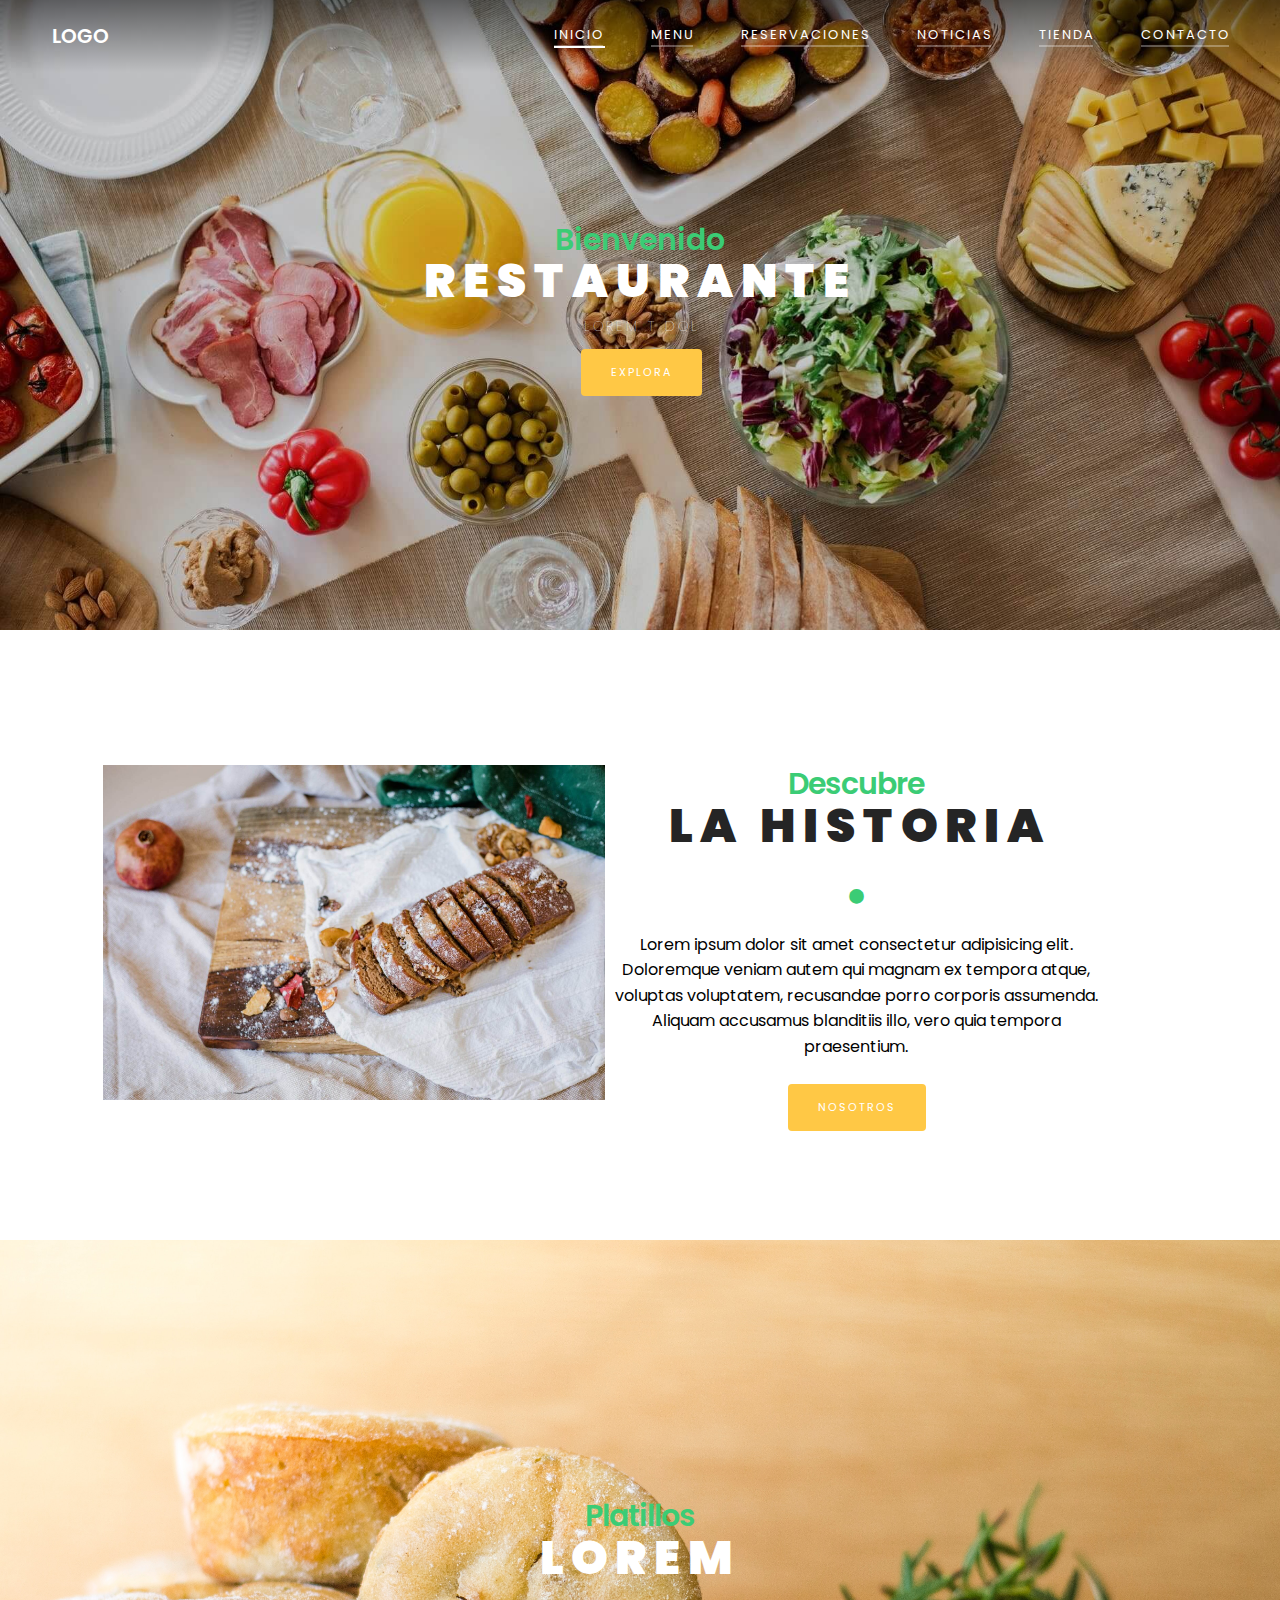
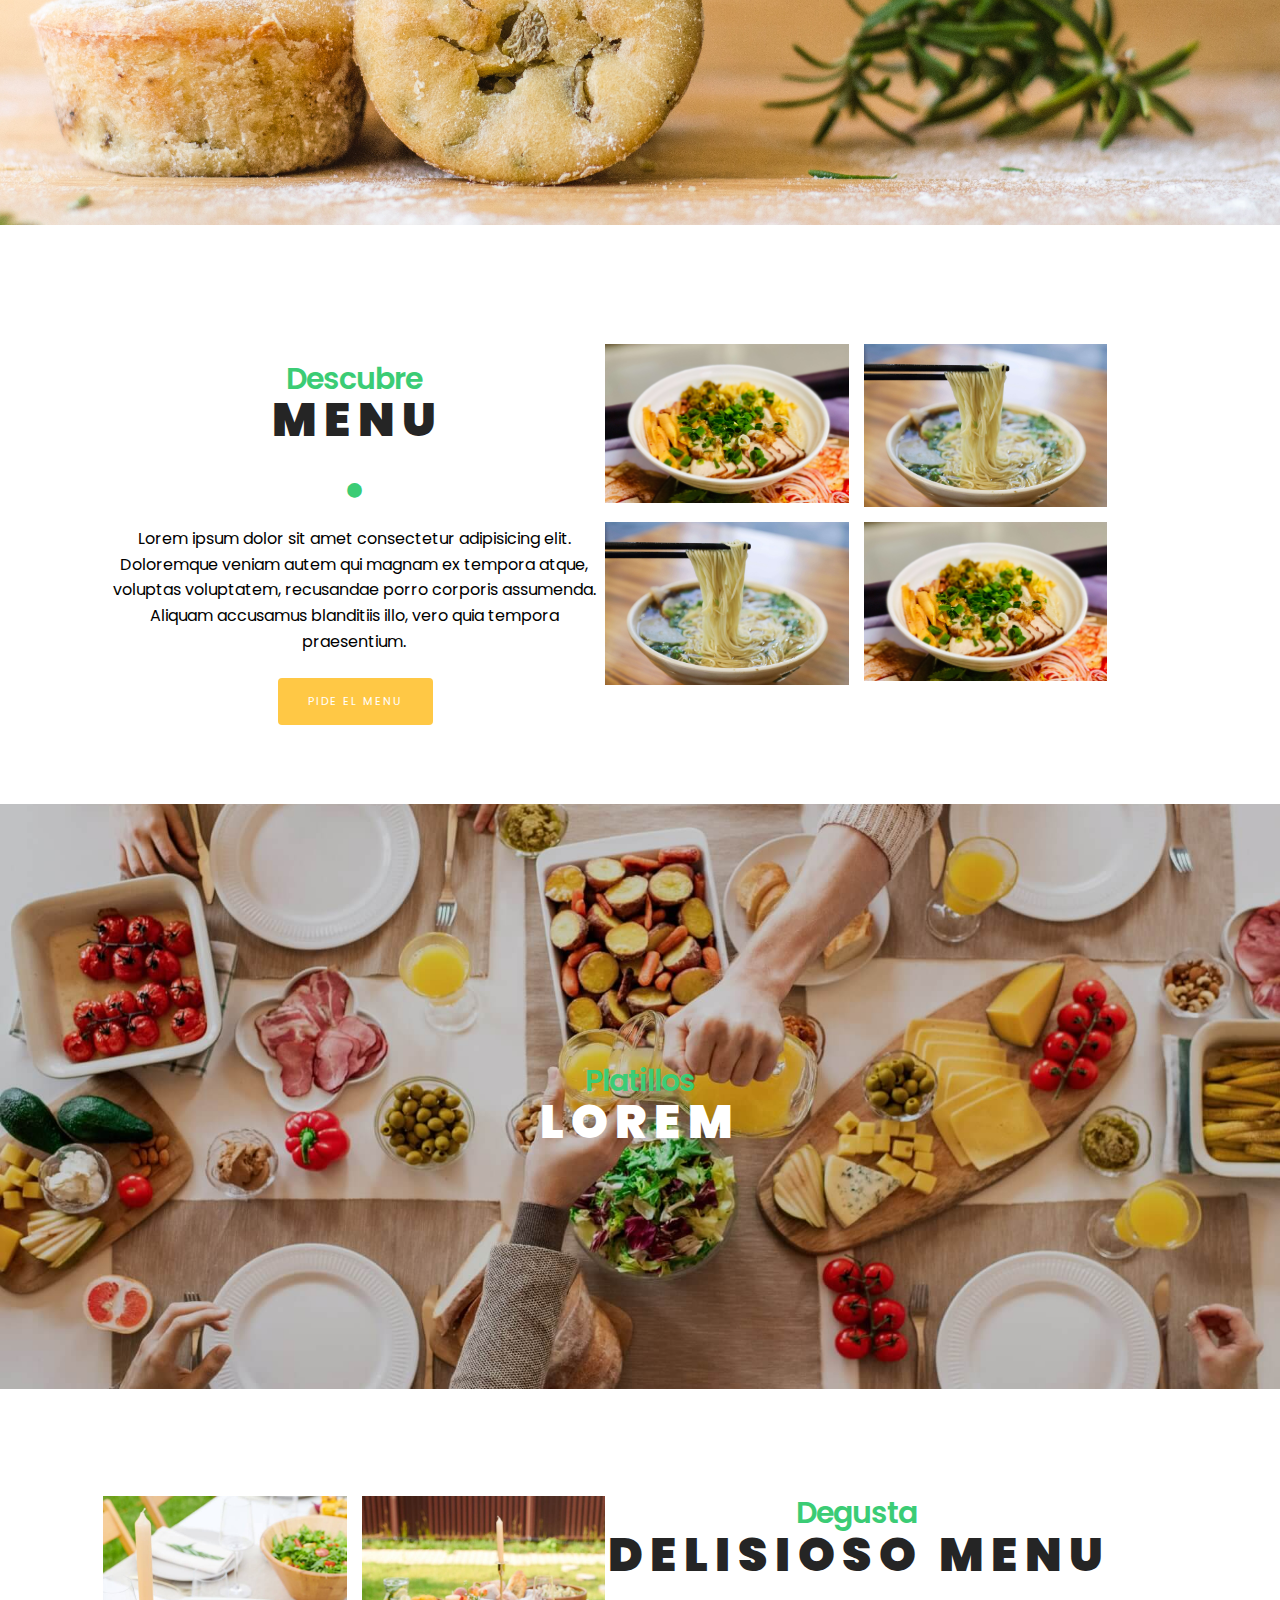
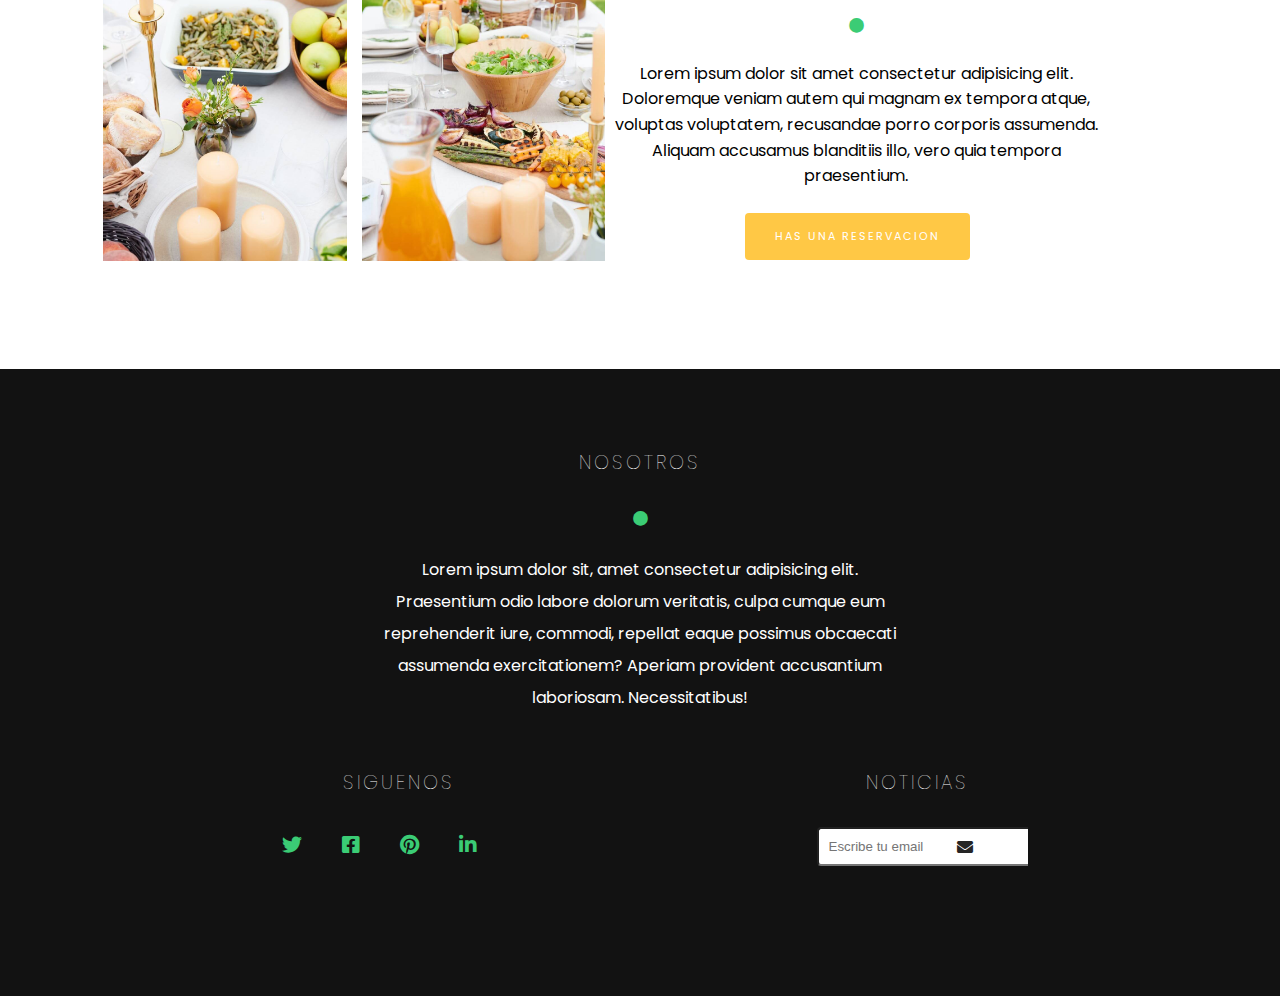
<file: segundo/index.html>
<!DOCTYPE html>
<html lang="en">
<head>
    <meta charset="UTF-8">
    <meta http-equiv="X-UA-Compatible" content="IE=edge">
    <meta name="viewport" content="width=device-width, initial-scale=1.0">
    <title>Restaurante</title>
    <link rel="stylesheet" href="https://cdnjs.cloudflare.com/ajax/libs/font-awesome/5.11.2/css/all.min.css">
    <link rel="stylesheet" href="./style.css">
</head>
<body>

    <header>
        <div class="container">
            <nav class="nav">
                <div class="menu-toggle">
                    <i class="fas fa-bars"></i>
                    <i class="fas fa-times"></i>
                </div>
                <a href="#" class="logo">LOGO</a>
                <ul class="nav-list">
                    <li class="nav-item">
                        <a href="#" class="nav-link active">Inicio</a>
                    </li>
                    <li class="nav-item">
                        <a href="#" class="nav-link ">Menu</a>
                    </li>
                    <li class="nav-item">
                        <a href="#" class="nav-link ">Reservaciones</a>
                    </li>
                    <li class="nav-item">
                        <a href="#" class="nav-link ">Noticias</a>
                    </li>
                    <li class="nav-item">
                        <a href="#" class="nav-link ">Tienda</a>
                    </li>
                    <li class="nav-item">
                        <a href="#" class="nav-link ">Contacto</a>
                    </li>
                </ul>
            </nav>
        </div>
    </header>


    <section class="hero" id="hero">
        <div class="container">
            <h2 class="h2-sub">
                <span class="fil">B</span>ienvenido
            </h2>
            <h1 class="head">Restaurante</h1>
            <div class="he-des">
                <h5>Lorem t dol</h5>
                <a href="#" class="btn cta-btn">Explora</a>
            </div>
        </div>
    </section>

    <section class="dis-sto">
        <div class="container">
            <div class="res-info">
                <div>
                    <img src="images/nosotros.jpg" alt="">
                </div>
            
                <div class="res-des pad-rig">
                    <div class="global">
                        <h2 class="h2-sub">
                            <span class="fil">D</span>escubre
                        </h2>
                        <h1 class="head hea-dark">La Historia</h1>
                        <div class="circle">
                            <i class="fas fa-circle"></i>
                        </div>
                    </div>
                    <p>
                        Lorem ipsum dolor sit amet consectetur adipisicing elit. 
                        Doloremque veniam autem qui magnam ex tempora atque, voluptas
                         voluptatem, recusandae porro corporis assumenda. 
                        Aliquam accusamus blanditiis illo, vero quia tempora praesentium.
                    </p>
                    <a href="#" class="btn cta-btn">Nosotros</a>
                </div>

            </div>
        </div>
    </section>


    <section class="taste bt">
        <div class="container">
            <div class="global">
                <h2 class="h2-sub">
                    <span class="fil">P</span>latillos
                </h2>
                <h1 class="head">Lorem</h1>
            </div>
        </div>
    </section>


    <section class="disco">
        <div class="container">
            <div class="res-info">
                <div class="res-des">
                    <div class="global">
                        <h2 class="h2-sub">
                            <span class="fil">D</span>escubre
                        </h2>
                        <h1 class="head hea-dark">Menu</h1>
                        <div class="circle">
                            <i class="fas fa-circle"></i>
                        </div>
                    </div>
                    <p>
                        Lorem ipsum dolor sit amet consectetur adipisicing elit. 
                        Doloremque veniam autem qui magnam ex tempora atque, voluptas
                        voluptatem, recusandae porro corporis assumenda. 
                        Aliquam accusamus blanditiis illo, vero quia tempora praesentium.
                    </p>
                    <a href="#" class="btn cta-btn">Pide el menu</a>
                </div>
                <div class="image-group pad-rig">
                    <img src="images/menu-1.jpg" alt="">
                    <img src="images/menu-2.jpg" alt="">
                    <img src="images/menu-3.jpg" alt="">
                    <img src="images/menu-4.jpg" alt="">
                </div>

            </div>
        </div>
    </section>

    <section class="pb bt">
        <div class="container">
            <div class="global">
                <h2 class="h2-sub">
                    <span class="fil">P</span>latillos
                </h2>
                <h1 class="head">Lorem</h1>
            </div>
        </div>
    </section>

    <section>
        <div class="container">
            <div class="res-info">

                <div class="image-group">
                    <img src="images/deli-1.jpg" alt="">
                    <img src="images/deli-2.jpg" alt="">
                </div>
                <div class="res-des pad-rig">
                    <div class="global">
                        <h2 class="h2-sub">
                            <span class="fil">D</span>egusta
                        </h2>
                        <h1 class="head hea-dark">Delisioso menu</h1>
                        <div class="circle">
                            <i class="fas fa-circle"></i>
                        </div>
                    </div>
                    <p>
                        Lorem ipsum dolor sit amet consectetur adipisicing elit. 
                        Doloremque veniam autem qui magnam ex tempora atque, voluptas
                         voluptatem, recusandae porro corporis assumenda. 
                        Aliquam accusamus blanditiis illo, vero quia tempora praesentium.
                    </p>
                    <a href="#" class="btn cta-btn">Has una reservacion</a>
                </div>

            </div>
        </div>
    </section>


    <footer>
        <div class="container">
            <div class="footer-content">

                <div class="footer-content-about">
                    <h4>Nosotros</h4>
                    <div class="circle">
                        <i class="fas fa-circle"></i>
                    </div>
                    <p>Lorem ipsum dolor sit, amet consectetur adipisicing elit. 
                        Praesentium odio labore dolorum veritatis, culpa cumque eum 
                        reprehenderit iure, commodi, repellat eaque possimus obcaecati 
                        assumenda exercitationem? 
                        Aperiam provident accusantium laboriosam. Necessitatibus!</p>
                </div>
                <div class="footer-div">
                    <div class="social-media">
                        <h4>Siguenos</h4>
                        <ul class="social-icons">
                            <li>
                                <a href="#"><i class="fab fa-twitter"></i></a>
                            </li>
                            <li>
                                <a href="#"><i class="fab fa-facebook-square"></i></a>
                            </li>
                            <li>
                                <a href="#"><i class="fab fa-pinterest"></i></a>
                            </li>
                            <li>
                                <a href="#"><i class="fab fa-linkedin-in"></i></a>
                            </li>
                            <li>
                                <a href="#"><i class="fab fa-tripadvisor"></i></a>
                            </li>
                        </ul>
                    </div>
                    <div>
                        <h4>Noticias</h4>
                        <form action="" class="news-form">
                            <input type="text" class="news-input"
                            placeholder="Escribe tu email"
                            >
                            <button class="news-btn" type="submit">
                                <i class="fas fa-envelope"></i>
                            </button>
                        </form>
                    </div>
                </div>

            </div>
        </div>
    </footer>

    <script>

        const selectElement = function(element) {
            return document.querySelector(element);
        }


        let menuToggle = selectElement('.menu-toggle');
        let body = selectElement('body');

        menuToggle.addEventListener('click', function(){
            body.classList.toggle('open');
        })

    </script>

    
</body>
</html>
</file>
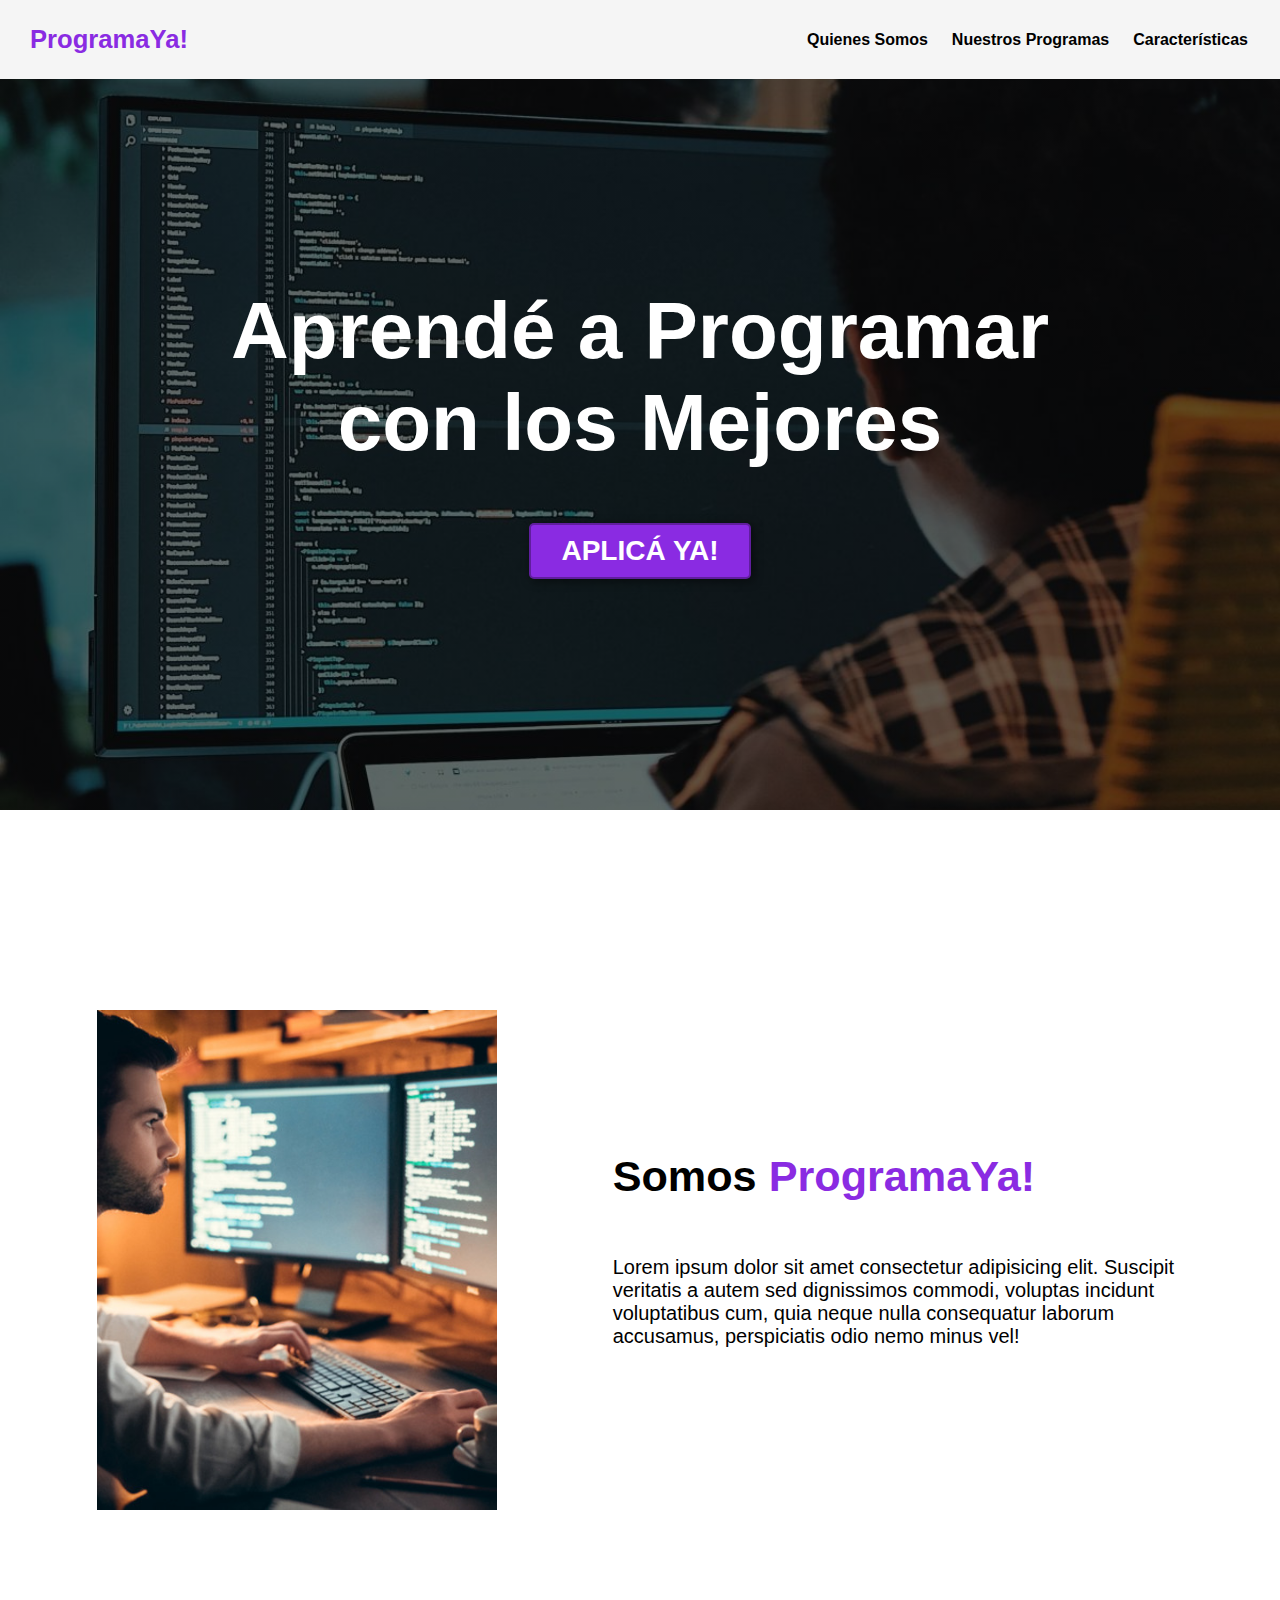
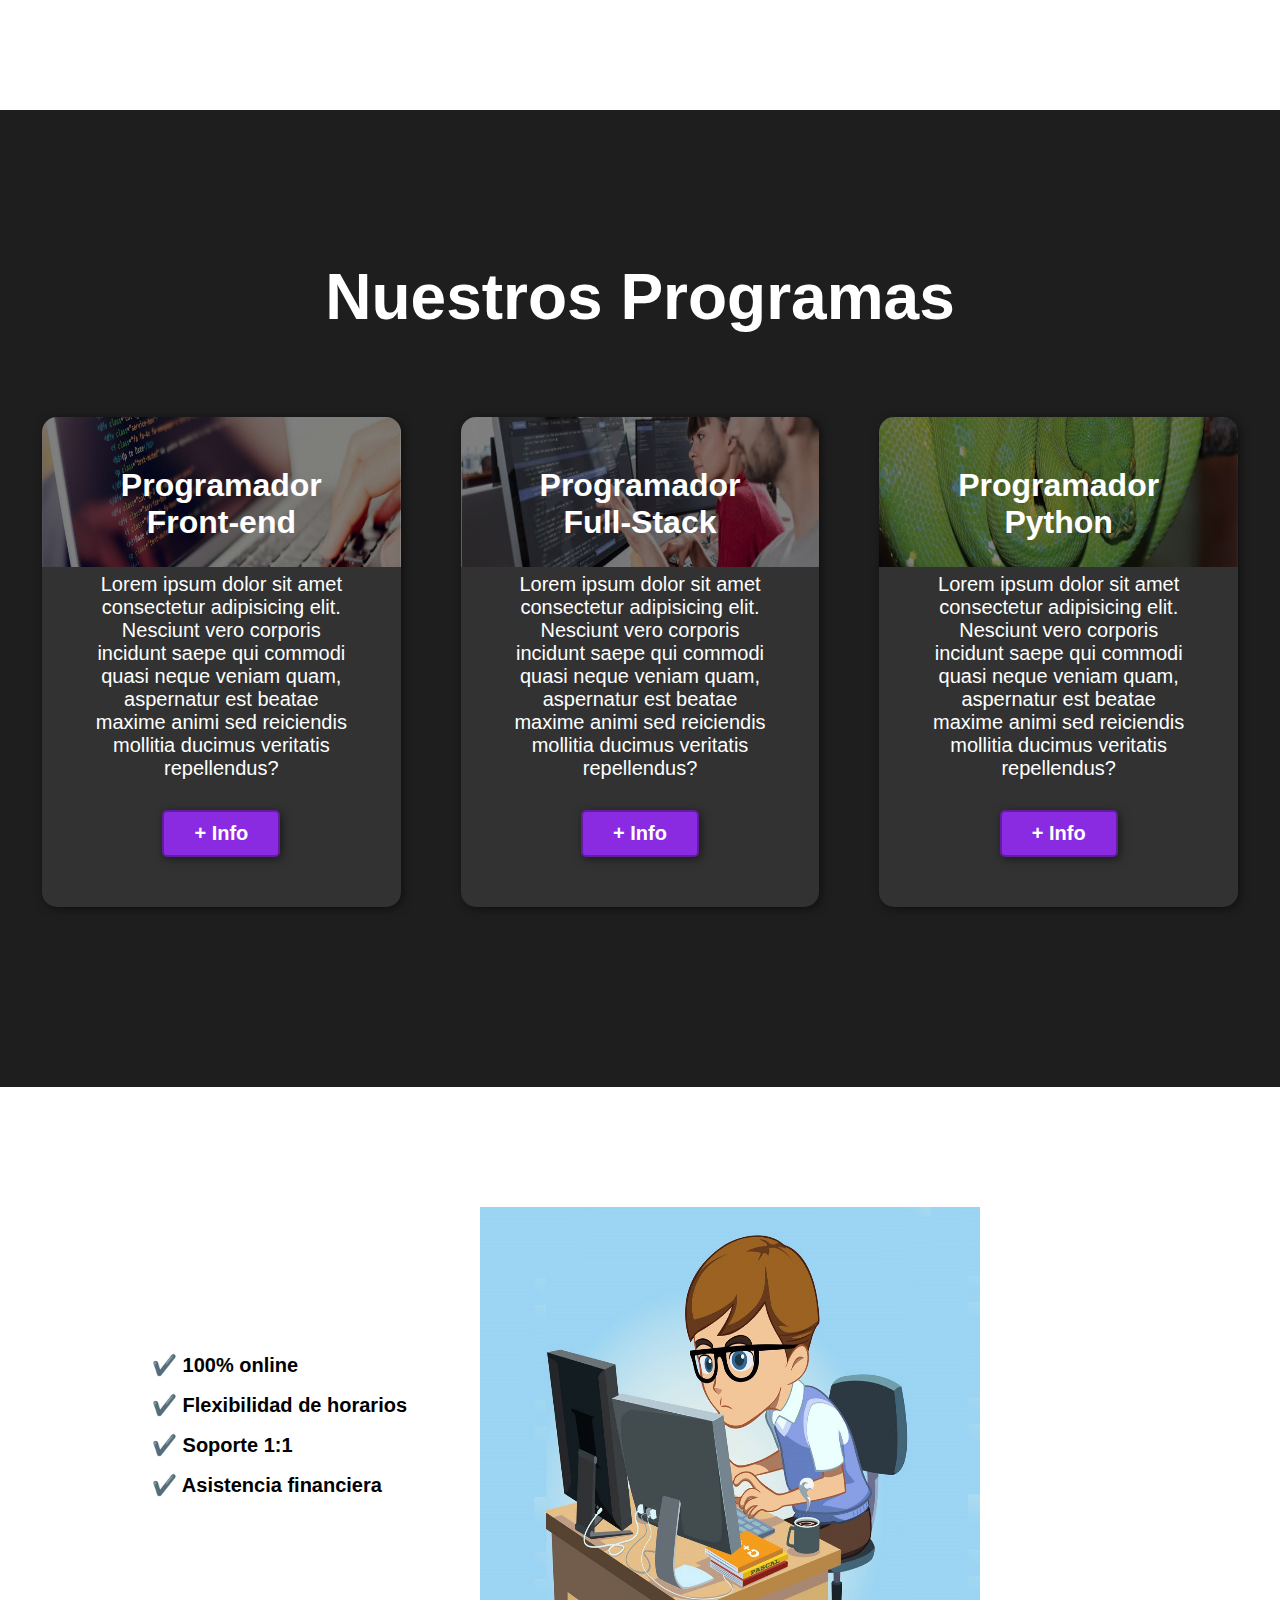
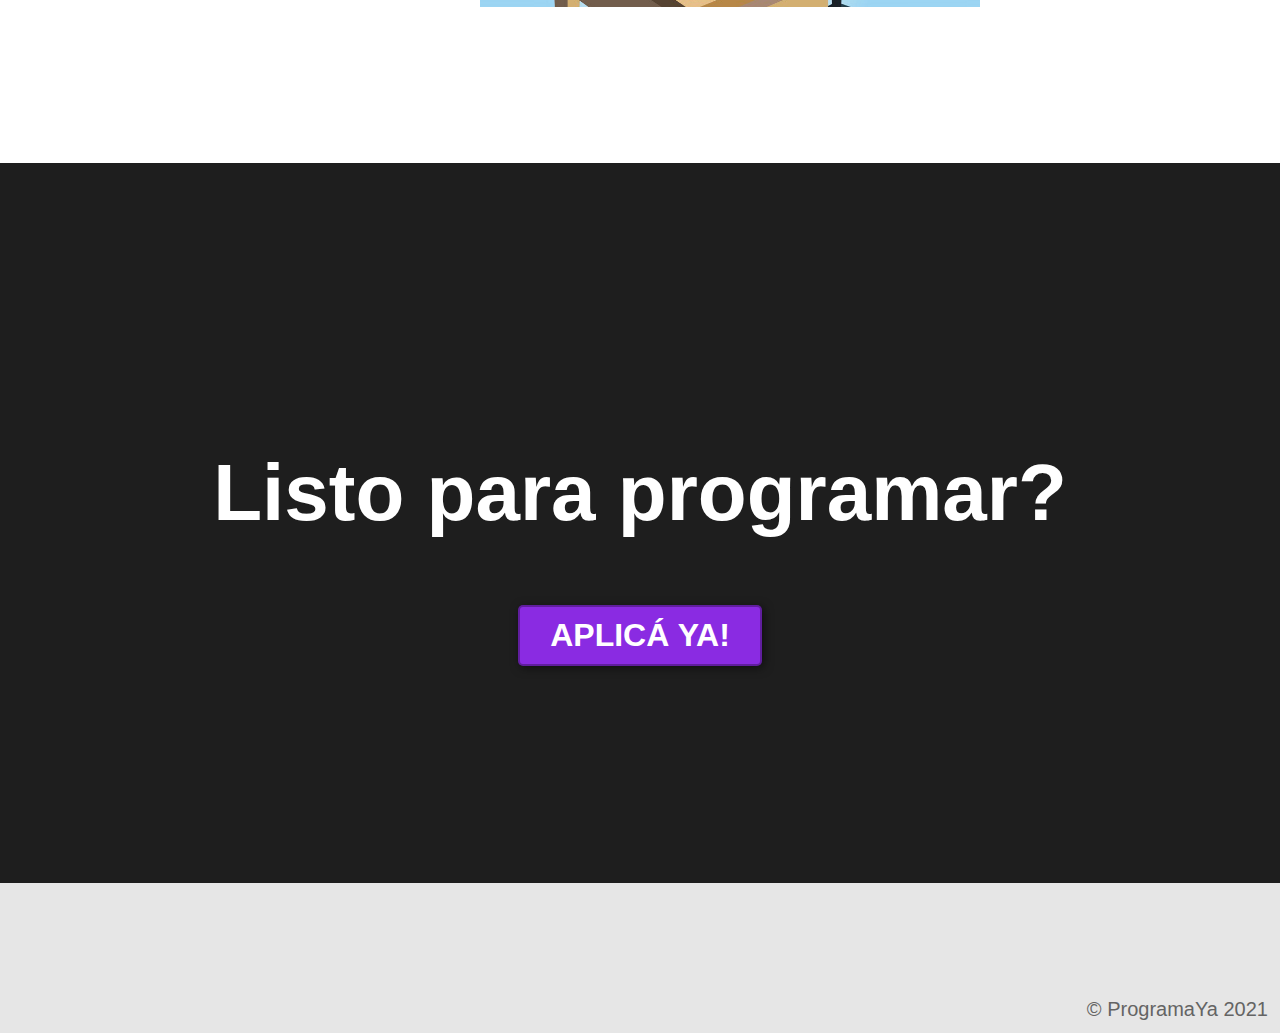
<file: uno/index.html>
<!DOCTYPE html>
<html lang="en">
<head>
    <title>ProgramaYa!</title>
    <link rel="stylesheet" href="./style.css">
</head>
<body>
    <header>
        <div class="container">
            <p class="logo">ProgramaYa!</p>
            <nav>
                <a href="#somos-proya">Quienes Somos</a>
                <a href="#nuestros-programas">Nuestros Programas</a>
                <a href="#caracteristicas">Características</a>
            </nav>
        </div>
    </header>

    <section id="hero">
        <h1>Aprendé a Programar <br>con los Mejores</h1>
        <button>APLICÁ YA!</button>
    </section>

    <section id="somos-proya">
        <div class="container">
            <div class="img-container"></div>
            <div class="texto">

                <h2>Somos <span class="color-acento">ProgramaYa!</span></h2>
                <p>Lorem ipsum dolor sit amet consectetur adipisicing elit. Suscipit veritatis a autem sed dignissimos commodi, voluptas incidunt voluptatibus cum, quia neque nulla consequatur laborum accusamus, perspiciatis odio nemo minus vel!</p>
            </div>
        </div>
    </section>

    <section id="nuestros-programas">
        <div class="container">
            <h2>Nuestros Programas</h2>
            <div class="programas">
                <div class="carta">
                    <h3>Programador Front-end</h3>
                    <p>Lorem ipsum dolor sit amet consectetur adipisicing elit. Nesciunt vero corporis incidunt saepe qui commodi quasi neque veniam quam, aspernatur est beatae maxime animi sed reiciendis mollitia ducimus veritatis repellendus?</p>
                    <button>+ Info</button>
                </div>
                <div class="carta">
                    <h3>Programador Full-Stack</h3>
                    <p>Lorem ipsum dolor sit amet consectetur adipisicing elit. Nesciunt vero corporis incidunt saepe qui commodi quasi neque veniam quam, aspernatur est beatae maxime animi sed reiciendis mollitia ducimus veritatis repellendus?</p>
                    <button>+ Info</button>
                </div>
                <div class="carta">
                    <h3>Programador Python</h3>
                    <p>Lorem ipsum dolor sit amet consectetur adipisicing elit. Nesciunt vero corporis incidunt saepe qui commodi quasi neque veniam quam, aspernatur est beatae maxime animi sed reiciendis mollitia ducimus veritatis repellendus?</p>
                    <button>+ Info</button>
                </div>  
            </div>
        </div>
    </section>

    <section id="caracteristicas">
        <div class="container">
            <ul>
                <li>✔️ 100% online</li>
                <li>✔️ Flexibilidad de horarios</li>
                <li>✔️ Soporte 1:1</li>
                <li>✔️ Asistencia financiera</li>
            </ul>
        </div>
    </section>

    <section id="final">
        <h2>Listo para programar?</h2>
        <button>APLICÁ YA!</button>
    </section>

    <footer>
        <div class="container">
            <p>&copy; ProgramaYa 2021</p>
        </div>
    </footer>
</body>
</html>
</file>
<file: segundo/style.css>
@import url('https://fonts.googleapis.com/css2?family=Poppins:ital,wght@0,200;0,300;0,400;0,500;0,600;1,200;1,300;1,400&display=swap');


/*Globales*/
*,
*::before,
*::after {
    margin: 0;
    padding: 0;
    box-sizing: border-box;
}

html {
    font-family: 'Poppins', sans-serif;
    font-size: 10px;
    color: #000;
    scroll-behavior: smooth;
}

body {
    overflow-x: hidden;
}

section {
    padding: 3.9rem 0;
    overflow: hidden;
}

img {
    width: 100%;
    max-width: 100%;
}

a {
    text-decoration: none;
}

p {
    font-size: 1.6rem;
}

.container {
    width: 100%;
    max-width: 122.5rem;
    margin:  0 auto;
    padding: 0 2.4rem;
}

/*Header*/
header {
    width: 100%;
    position: absolute;
    top: 0;
    left: 0;
    z-index: 1;
    background-image: linear-gradient(to bottom, rgba(0,0,0,.5), transparent);
}
.nav {
    height: 7.2rem;
    display: flex;
    align-items: center;
    justify-content: center;
}

.menu-toggle {
    color: #fff;
    font-size: 2.2rem;
    position: absolute;
    top: 50%;
    transform: translateY(-50%);
    right: 2.5rem;
    cursor: pointer;
    z-index: 1500;
}

.fa-times {
    display: none;
}

.nav-list {
    list-style: none;
    position: fixed;
    top: 0;
    left: 0;
    width: 80%;
    height: 100vh;
    background-color: #252525;
    padding: 4.4rem;
    display: flex;
    flex-direction: column;
    justify-content: space-around;
    z-index: 1250;
    transform: translateX(-100%);
   
}

.nav::before {
    content: '';
    position: fixed;
    top: 0;
    left: 0;
    width: 100vw;
    height: 100vh;
    background-color: rgba(0, 0, 0, .8);
    z-index: 1000;
    opacity: 0;
    transform: scale(0);
    transition: opacity .5s;

}

.open .fa-times {
    display: block;
}

.open .fa-bars {
    display: none;
}

.open .nav-list {
    transform: translateX(0);
}
.open .nav::before{
    opacity: 1;
    transform: scale(1);
}

.logo {
    color: #fff;
    font-size: 2rem;
    font-weight: 600;
}

.nav-item {
    border-bottom: 2px solid rgba(255, 255, 255, .3);
}

.nav-link {
    display: block;
    color: #fff;
    text-transform: uppercase;
    font-size: 1.6rem;
    letter-spacing: 2px;
    margin-right: -2px;
}

.nav-link:hover {
    color: #3bcc75;
}

/*Hero*/


.hero {
    width: 100%;
    height: 70vh;
    background: url("./images/hero.jpg") center no-repeat;
    background-size: cover;
    display: flex;
    align-items: center;
    text-align: center;
}

.h2-sub {
    font-size: 3rem;
    font-family: 'Poppins', sans-serif;
    color: #3bcc75;
    font-weight: 600;
    line-height: .4;
}

.fil {
    text-transform: uppercase;
    font-size: 3rem;
}

.head {
    color: #fff;
    font-size: 3.7rem;
    font-family: 'Poppins', sans-serif;
    text-transform: uppercase;
    font-weight: 900;
    letter-spacing: .5rem;
}

.circle {
    font-size: 1.5rem;
    color: #3bcc75;
    margin: 0 1.6rem;
}

.he-des h5 {
    color: #fff;
    font-size: 1.4rem;
    font-weight: 100;
    text-transform: uppercase;
    margin-bottom: 1.2rem;
    letter-spacing: 3px;
    margin-right: -3px;
}

.btn {
    display: inline-block;
    text-transform: uppercase;
    letter-spacing: 2px;
    margin-right: -2px;
}

.cta-btn {
    font-size: 1.1rem;
    background-color: #ffc845;
    padding: 1.5rem 3rem;
    color: #fff;
    border-radius: .4rem;
}
.cta-btn:hover,
.cta-btn:focus {
    color: #fff;
    background-color: #3bcc75;
}


.global {
    text-align: center;
    margin-top: 3.9rem;
}

.dis-sto .global {
    margin-top: 6.9rem;
}

.global .circle {
    color: #3bcc75;
    margin: 2.4rem 0;
}

.hea-dark {
    color: #252525;
    letter-spacing: .7rem;
    margin-right: -.7rem;
}

.global .h2-sub {
    letter-spacing: -1px;
    line-height: .42;
}

.res-info {
    text-align: center;
}

.res-des {
    margin-bottom: 3rem;
}

.res-des p {
    line-height: 1.6;
    margin-bottom: 2.4rem
}


/*menu*/

.taste {
    background: url("./images/taste.jpg") center no-repeat;
    background-size: cover;
}

.bt {
    min-height: 65vh;
    display: flex;
    align-items: center;
}


/*platillos*/

.image-group {
    display: grid;
    grid-template-columns: repeat(2, 1fr);
    grid-gap: 1.5rem;
}

.disco .res-des {
    padding-top: 3rem;
    margin-bottom: 0;
}

.pb {
    background: url("./images/mesa.jpg") center no-repeat;
    background-size: cover;
}


/*footer*/
footer {
    padding: 7.9rem 0;
    background-color: #121212;
    color: #fff;
    text-align: center;
    position: relative;
}

.footer-content {
    overflow: hidden;
}

.footer-content h4 {
    font-size: 1.9rem;
    text-transform: uppercase;
    font-weight: 100;
    letter-spacing: 3px;
    margin-bottom: 3rem;
}

.footer-content .circle{
    margin: 2.4rem 0;
}

.footer-content-about {
    margin-bottom: 5.4rem;
}

.footer-content-about p {
    line-height: 2;
}

.social-icons {
    list-style: none;
    margin-bottom: 5.4rem;
    display: flex;
    justify-content: center;
}

.social-icons i {
    font-size: 2rem;
    color: #3bcc75;
    padding: .8rem 2rem;
    
}

.social-icons i:hover,
.social-icons i:focus {
    color: #ffc845;
}

.news-form {
    width: 100%;
    position: relative;
    display: flex;
    justify-content: center;

}

.news-input {
    width: 100%;
    max-width: 25rem;
    padding: 1rem;
    border-radius: .4rem;
}
.news-btn {
    background: transparent;
    border: none;
    color: #252525;
    cursor: pointer;
    font-size: 1.6rem;
    padding: 1px .6rem;
    position: absolute;
    top: 30%;
    margin-left: 20.5rem;
}

@media screen and (min-width: 900px) {

    section {
        padding: 7.9rem;
    }

    .menu-toggle {
        display: none;
    }

    .nav {
        justify-content: space-between;
    }

    .nav-list {
        position: initial;
        width: initial;
        height: initial;
        background-color: transparent;
        padding: 0;
        justify-content: initial;
        flex-direction: row;
        transform: initial;
        transition: initial;
    }

    .nav-item {
        margin: 0 2.4rem;
    }

    .nav-item:last-child {
        margin-right: 0;
    }

    .nav-link {
        font-size: 1.3rem;
    }

    .active {
        position: relative;
    }
    .active::before {
        content: '';
        position: absolute;
        width: 100%;
        height: 2px;
        background-color: #fff;
        left: 0;
        bottom: -3px;
    }

    .h2-sub {
        font-size: 3rem;
    }

    .fil {
        font-size: 3rem;
    }
    .head {
        font-size: 4.7rem;
        letter-spacing: .8rem;
    }

    .res-info {
        display: flex;
        align-items: center;
    }

    .res-info > div {
        flex: 1;
    }

    .pad-rig {
        padding-right: 7rem;
    }

    .footer-content {
        max-width: 77.5rem;
        margin: auto;
    }

    .footer-content-about {
        max-width: 51.3rem;
        margin:  0 auto 5.4rem;
    }

    .footer-div{
        display: flex;
        justify-content: space-between;
    }

    .social-media,
    .news-form {
        width: 100%;
        max-width: 27.3rem;
        margin: 0 1rem;
    }

   .news-btn {
       margin-left: 7.5rem;
   }
    
}
</file>
<file: uno/style.css>
*{
  box-sizing: border-box;
}

html{
  scroll-behavior: smooth;
}

body{
  font-family: 'Roboto', sans-serif;
  margin: 0;
}

h1{ font-size: 3.5em;}
h2{ font-size: 2.7em;}
h3{ font-size: 2em;}
p{ font-size: 1.25em;}
ul{ list-style: none;}
li{ font-size: 1.25em;}

button{
  font-size: 1.25em;
  font-weight: bold;
  padding: 10px 30px;
  border-radius: 5px;
  border: 2px solid rgba(0,0,0,0.3);
  box-shadow: 2px 2px 10px rgba(0,0,0,0.5);
  color: white;
  background-color: blueviolet;
}

button:hover{
  background-color: rgb(101, 33, 165);
}

.container{
  max-width: 1400px;
  margin: auto;
}

.color-acento{ color:blueviolet; }

header{
  background-color: rgb(245,245,245);
  
}

header .logo{
  margin: 0;
  padding: 25px 30px;
  font-weight: bold;
  color: blueviolet;
  font-size: 1.6em;
}

header .container{
  display: flex;
  flex-direction: column;
  align-items: center;
}

header nav{
  display: flex;
  flex-direction: column;
  text-align: center;
  padding-bottom: 25px;
}

header a{
  padding: 5px 12px;
  text-decoration: none;
  font-weight: bold;
  color: black;
}

header a:hover{
  color: blueviolet;
}

#hero{
  display: flex;
  align-items: center;
  justify-content: center;
  text-align: center;
  flex-direction: column;
  height: 90vh;
  background-image: linear-gradient(
      0deg,
      rgba(0,0,0,0.5),
      rgba(0,0,0,0.5)
  )
  ,url("img/hero.jpg");
  background-repeat: no-repeat;
  background-size: cover;
  background-position: center center;
}

#hero h1{
  color: white;
}

#hero button{
  font-size: 1.75em;
}

#somos-proya .container{
  text-align: center;
  padding: 200px 12px;
}

#nuestros-programas{
  background-color: rgb(30,30,30);
  color: white;
  text-align: center;
}

#nuestros-programas .container{
  padding: 150px 12px;
}

#nuestros-programas h2{
  margin-top: 0;
  font-size: 3.2em;
}

#nuestros-programas p{
  display: none;
}

#nuestros-programas .carta{
  background-position: center center;
  background-size: cover;
  padding: 50px 0px;
  margin: 30px;
  border-radius: 15px;
}

.carta:first-child{
  background-image: linear-gradient(
      0deg,
      rgba(0,0,0,0.5),
      rgba(0,0,0,0.5)
  )
  ,url("img/front-end.jpg");

}

.carta:nth-child(2){
  background-image: linear-gradient(
      0deg,
      rgba(0,0,0,0.5),
      rgba(0,0,0,0.5)
  )
  ,url("img/full-stack.jpg");
}

.carta:nth-child(3){
  background-image: linear-gradient(
      0deg,
      rgba(0,0,0,0.5),
      rgba(0,0,0,0.5)
  )
  ,url("img/python.jpg");

}

#caracteristicas .container{
  text-align: center;
  padding: 250px 12px;
}

#caracteristicas li{
  margin: 16px 0px;
  font-weight: bold;
}

#final{
  display: flex;
  flex-direction: column;
  justify-content: center;
  align-items: center;
  text-align: center;
  background-color: rgb(30,30,30);
  color: white;
  height: 80vh;
}

#final h2{
  font-size: 9vw;
}

#final button{
  font-size: 5vw;
}

footer{
  background-color: rgb(230,230,230);
}

footer p{
  margin: 0;
  padding: 12px;
  color: rgb(100,100,100);
}

footer .container{
  height: 150px;
  display: flex;
  justify-content: center;
  align-items: flex-end;
}

@media (min-width: 850px){
  header{
      position: fixed;
      width: 100%;
  }

  header .container{
      flex-direction: row;
      justify-content: space-between;
  }

  header nav{
      flex-direction: row;
      padding-bottom: 0;
      padding-right: 20px;
  }

  #hero h1{
      font-size: 5em;
  }

  #somos-proya .container{
      display: flex;
      justify-content: space-evenly;
  }

  #somos-proya .texto{
      width: 50%;
      max-width: 600px;
      text-align: initial;
      padding-left: 30px;
      display: flex;
      flex-direction: column;
      justify-content: center;
  }

  #somos-proya h2{
      margin-top: 0px;
  }

  #somos-proya .img-container{
      background-image: url("img/somos-proya.jpg");
      background-size: cover;
      background-position: center center;
      height: 500px;
      width: 400px; 
  }

  #nuestros-programas .programas{
      display: flex;
      justify-content: center;
  }

  #nuestros-programas p{
      display: block;
      margin-bottom: 30px;
  }

  #nuestros-programas h2{
      font-size: 4em;
  }

  #nuestros-programas h3{
      margin-top: 0;
  }

  #nuestros-programas .carta{
      padding: 50px;
      background-size: 100% 150px;
      background-repeat: no-repeat;
      background-position-y: 0;
      background-color: rgba(50, 50, 50, 1);
      box-shadow: 2px 2px 10px rgba(0,0,0,0.5);
  }

  .carta:first-child{
      background-image: linear-gradient(
          0deg,
          rgba(0,0,0,0.5),
          rgba(0,0,0,0.5)
      )
      ,url("img/front-end-cropped.jpg");

  }

  .carta:nth-child(2){
      background-image: linear-gradient(
          0deg,
          rgba(0,0,0,0.5),
          rgba(0,0,0,0.5)
      )
      ,url("img/full-stack-cropped.jpg");
  }

  .carta:nth-child(3){
      background-image: linear-gradient(
          0deg,
          rgba(0,0,0,0.5),
          rgba(0,0,0,0.5)
      )
      ,url("img/python-cropped.jpg");

  }

  #caracteristicas{
      background-image: url("img/background-2.jpeg");
      background-repeat: no-repeat;
      background-size: 500px 400px;
      background-position: calc(100vw - 500px) 120px;
  }

  #caracteristicas .container{
      text-align: initial;
  }

  #caracteristicas ul{
      margin-left: 100px;
  }

  #final h2{
      font-size: 5em;
  }

  #final button{
      font-size: 2em;
  }

  footer .container{
      justify-content: flex-end;
  }
}

@media (min-width: 1200px) {
  #caracteristicas{
      background-position-x: calc(100vw - 800px);
  }
}
</file>
